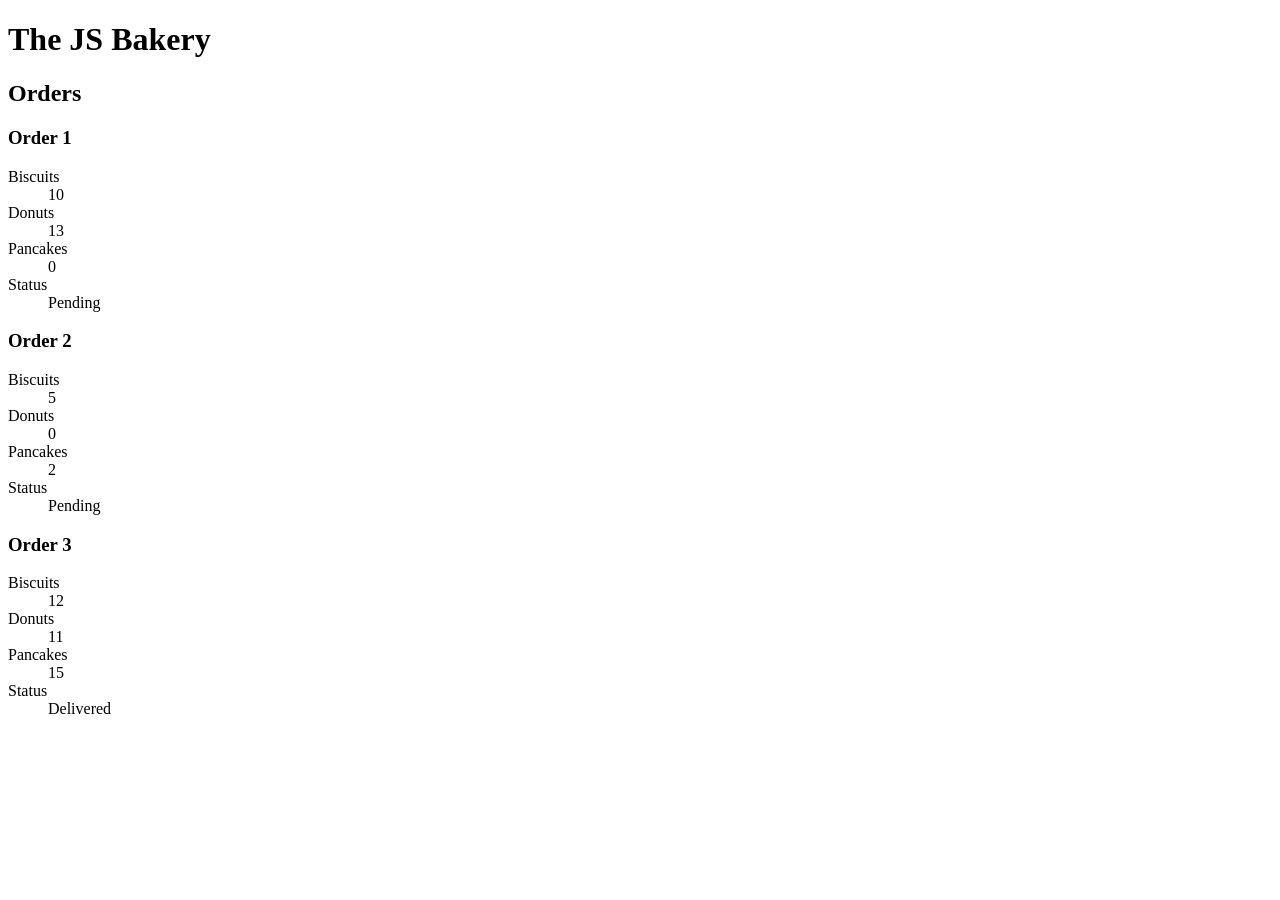
<file: 2.Inter-Active-Webs/Projects/IWA11/index.html>
<!DOCTYPE html>
<html lang="en">

<head>
    <meta charset="UTF-8">
    <meta http-equiv="X-UA-Compatible" content="IE=edge">
    <meta name="viewport" content="width=device-width, initial-scale=1.0">
    <title>The JS Bakery</title>
    <script src="./script.js" defer></script>
</head>

<body>
    <h1>The JS Bakery</h1>

    <h2>Orders</h2>

    <section>
        <h3>Order 1</h3>

        <dl 
            data-key="order1" 
            data-biscuits="10" 
            data-donuts="13" 
            data-pancakes="0" 
            data-delivered="false"
        >
            <div class="biscuits">
                <dt>Biscuits</dt>
                <dd class="count">Loading...</dd>
            </div>

            <div class="donuts">
                <dt>Donuts</dt>
                <dd class="count">Loading...</dd>
            </div>

            <div class="pancakes">
                <dt>Pancakes</dt>
                <dd class="count">Loading...</dd>
            </div>

            <div class="status">
                <dt>Status</dt>
                <dd>Loading...</dd>
            </div>
        </dl>

    </section>

    <section>
        <h3>Order 2</h3>

        <dl 
            data-key="order2" 
            data-biscuits="5" 
            data-donuts="0" 
            data-pancakes="2" 
            data-delivered="false"
        >
            <div class="biscuits">
                <dt>Biscuits</dt>
                <dd class="count">Loading...</dd>
            </div>

            <div class="donuts">
                <dt>Donuts</dt>
                <dd class="count">Loading...</dd>
            </div>

            <div class="pancakes">
                <dt>Pancakes</dt>
                <dd class="count">Loading...</dd>
            </div>

            <div class="status">
                <dt>Status</dt>
                <dd>Loading...</dd>
            </div>
        </dl>
    </section>


    <section>
        <h3>Order 3</h3>

        <dl 
            data-key="order3" 
            data-biscuits="12" 
            data-donuts="11" 
            data-pancakes="15" 
            data-delivered="true"
        >
            <div class="biscuits">
                <dt>Biscuits</dt>
                <dd class="count">Loading...</dd>
            </div>

            <div class="donuts">
                <dt>Donuts</dt>
                <dd class="count">Loading...</dd>
            </div>

            <div class="pancakes">
                <dt>Pancakes</dt>
                <dd class="count">Loading...</dd>
            </div>

            <div class="status">
                <dt>Status</dt>
                <dd>Loading...</dd>
            </div>
        </dl>
    </section>
</body>

</html>
</file>
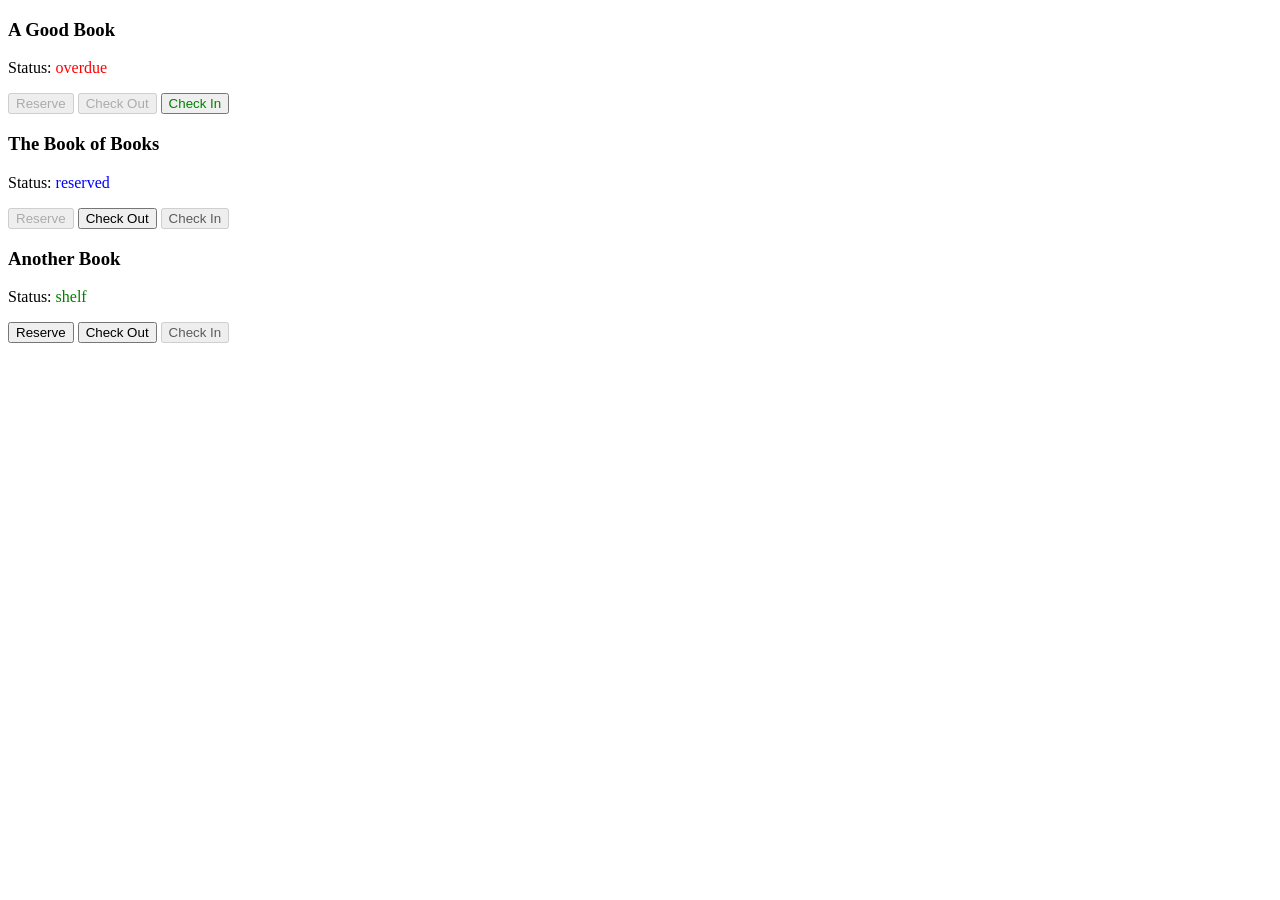
<file: 2.Inter-Active-Webs/Projects/IWA12/index.html>
<!DOCTYPE html>
<html lang="en">
  <head>
    <meta charset="UTF-8" />
    <meta http-equiv="X-UA-Compatible" content="IE=edge" />
    <meta name="viewport" content="width=device-width, initial-scale=1.0" />
    <title>LMS Pro</title>
    <script src="./scripts.js" defer></script>
  </head>
  <body>
    <div id="book1">
      <h3>A Good Book</h3>
      <p>Status: <span class="status" style="color: purple">overdue</span></p>
      <button class="reserve">Reserve</button>
      <button class="checkout">Check Out</button>
      <button class="checkin" style="color: green">Check In</button>
    </div>

    <div id="book2">
      <h3>The Book of Books</h3>
      <p>Status: <span class="status" style="color: purple">reserved</span></p>
      <button class="reserve">Reserve</button>
      <button class="checkout">Check Out</button>
      <button class="checkin" style="color: green">Check In</button>
    </div>
    
    <div id="book3">
      <h3>Another Book</h3>
      <p>Status: <span class="status" style="color: purple">shelf</span></p>
      <button class="reserve">Reserve</button>
      <button class="checkout">Check Out</button>
      <button class="checkin" style="color: green">Check In</button>
    </div>
  </body>
</html>
</file>
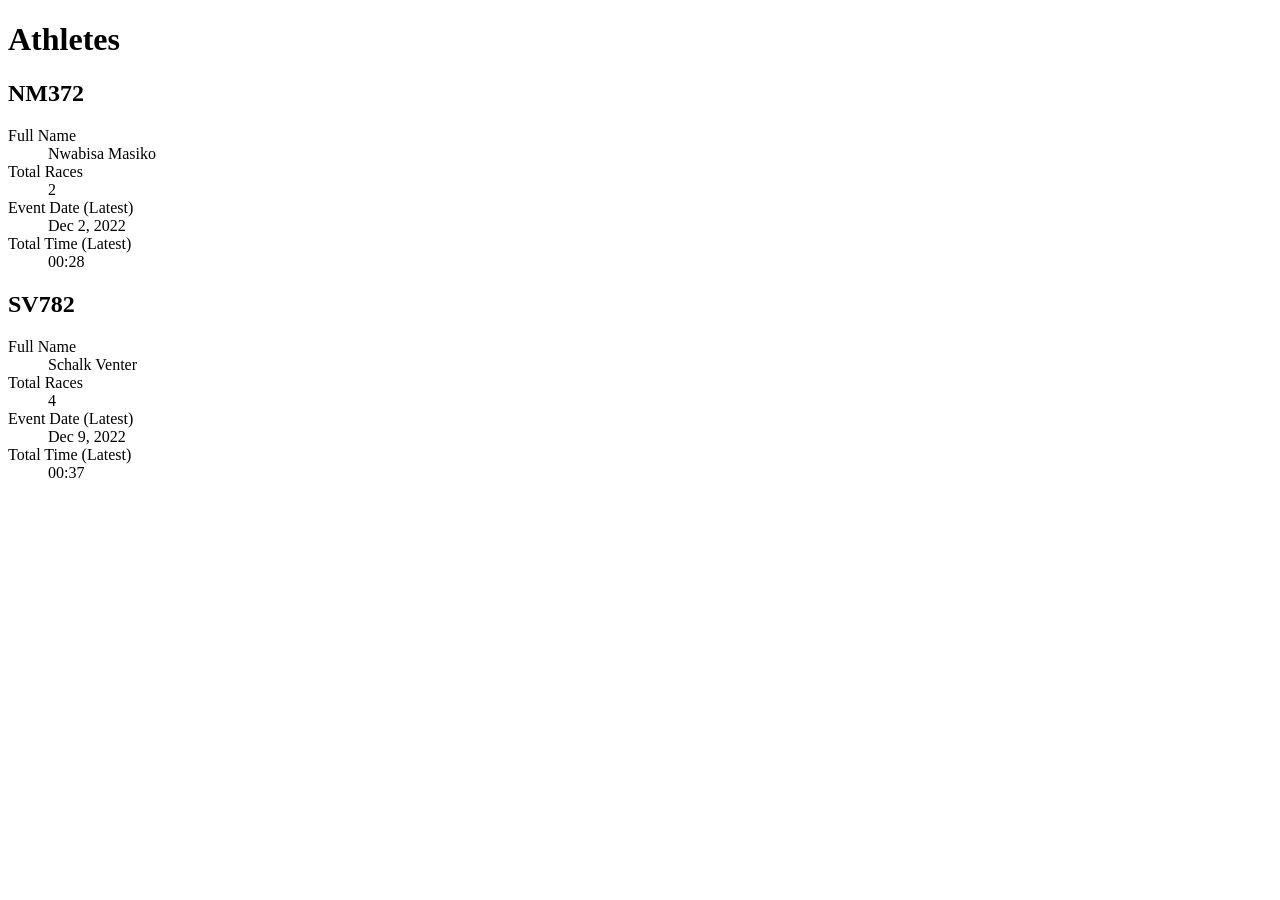
<file: 2.Inter-Active-Webs/Projects/IWA16/index.html>
<!DOCTYPE html>
<html lang="en">

<head>
  <meta charset="UTF-8">
  <meta http-equiv="X-UA-Compatible" content="IE=edge">
  <meta name="viewport" content="width=device-width, initial-scale=1.0">
  <title>Athletes</title>
  <script src="./script.js" defer type="module"></script>
</head>
  <body>
    <h1>Athletes</h1>

    <section data-athlete="NM372"></section>
    <section data-athlete="SV782"></section>
  </body>
</html>
</file>
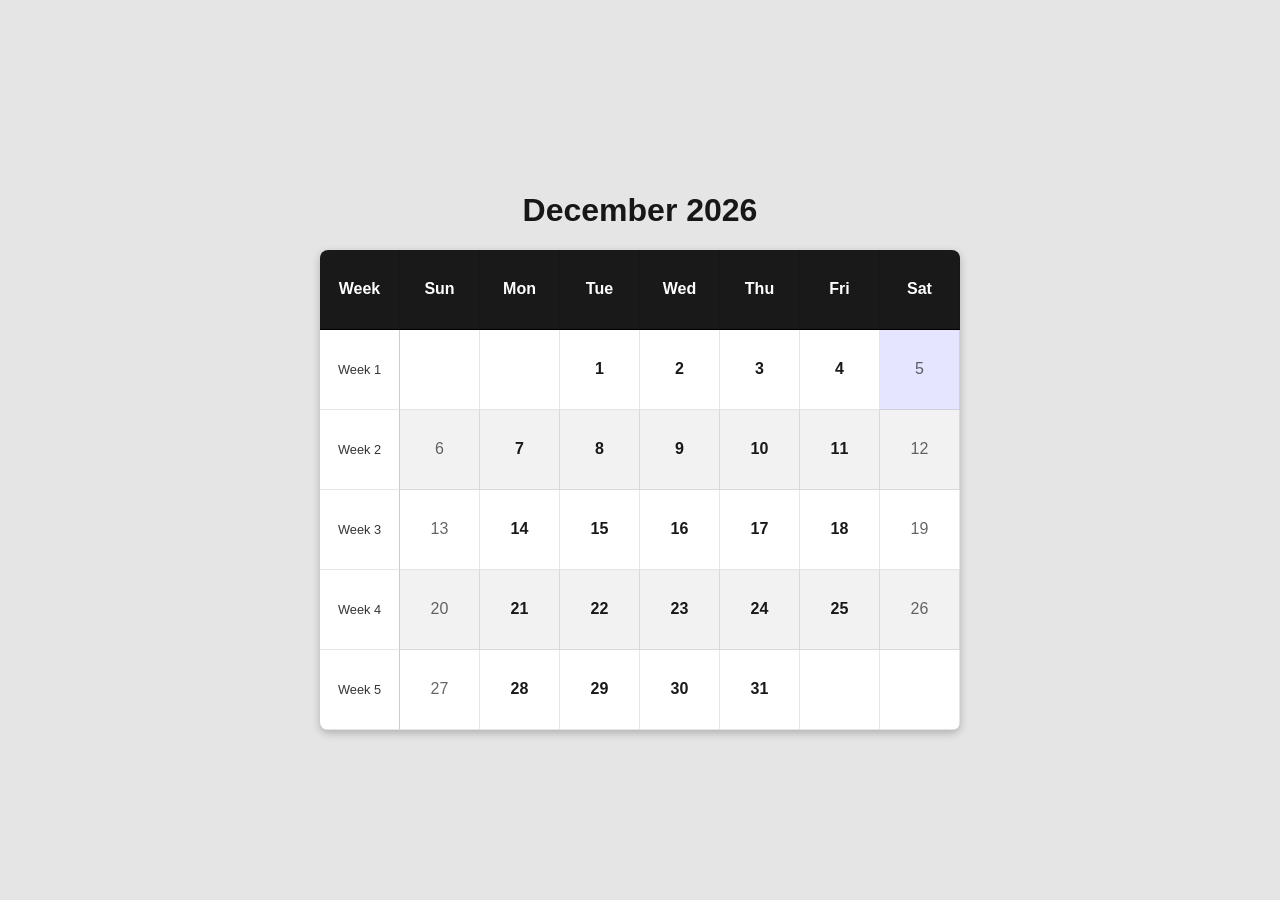
<file: 2.Inter-Active-Webs/Projects/IWA17/index.html>
<!DOCTYPE html>
<html lang="en">
    <head>
        <meta charset="UTF-8">
        <meta http-equiv="X-UA-Compatible" content="IE=edge">
        <meta name="viewport" content="width=device-width, initial-scale=1.0">
        <title>Calendar</title>
        <link rel="stylesheet" href="./stylesheet/styles.css">
        <script src="./script.js" defer type="module"></script>
    </head>

    <body>
        <h1 data-title>Loading...</h1>

        <table class="table">
            <thead>
                <tr>
                    <th class="table__cell table__cell_heading">Week</th>
                    <th class="table__cell table__cell_heading">Sun</th>
                    <th class="table__cell table__cell_heading">Mon</th>
                    <th class="table__cell table__cell_heading">Tue</th>
                    <th class="table__cell table__cell_heading">Wed</th>
                    <th class="table__cell table__cell_heading">Thu</th>
                    <th class="table__cell table__cell_heading">Fri</th>
                    <th class="table__cell table__cell_heading">Sat</th>
                </tr>
            </thead>

            <tbody data-content></tbody>
        </table>
    </body>
</html>
</file>
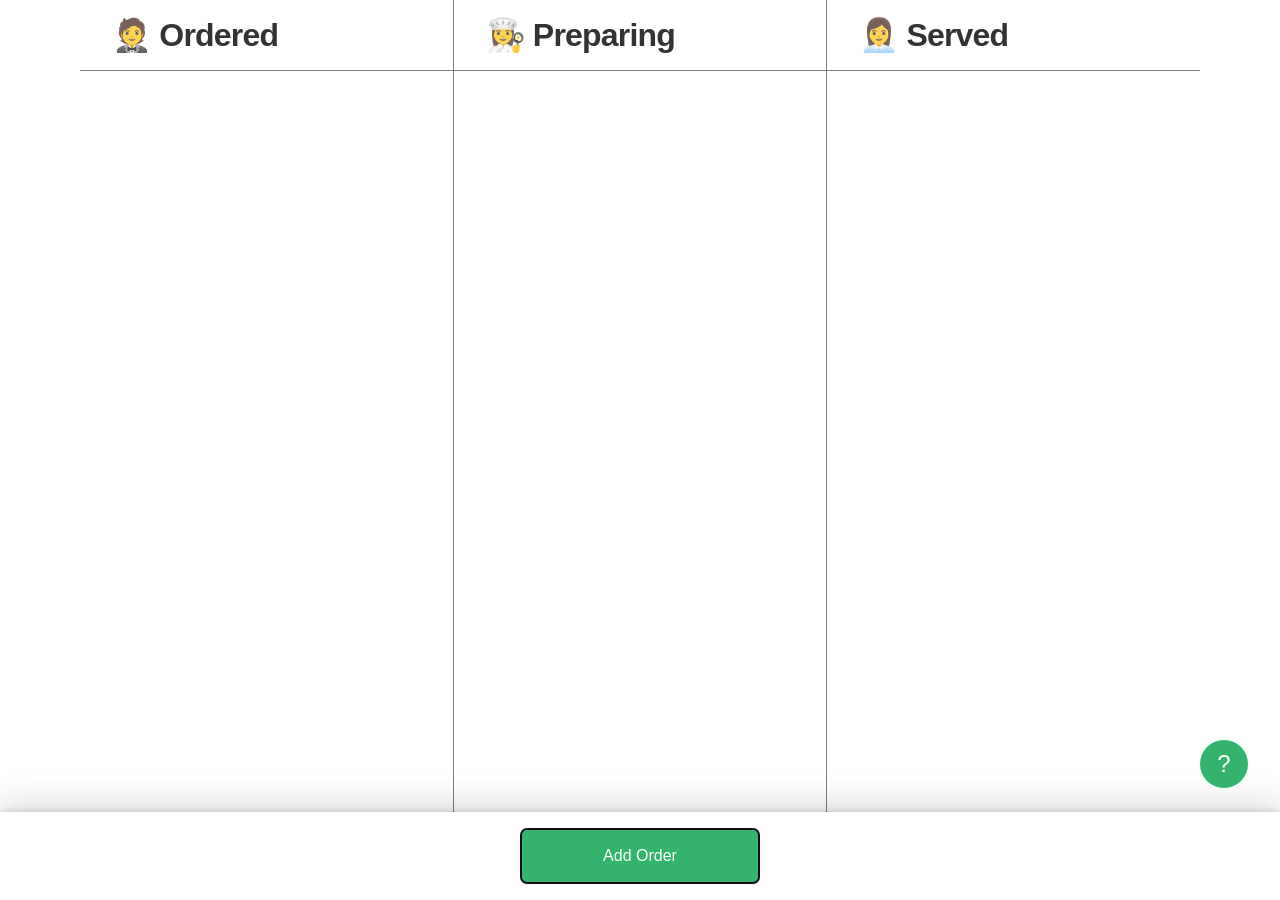
<file: 2.Inter-Active-Webs/Projects/IWA18/index.html>
<!DOCTYPE html>
<html lang="en">
  <head>
    <meta charset="UTF-8" />
    <meta http-equiv="X-UA-Compatible" content="IE=edge" />
    <meta name="viewport" content="width=device-width, initial-scale=1.0" />
    <title>Kitchen Express</title>
    <link rel="stylesheet" href="./styles.css" />
    <script src="./scripts.js" defer type="module"></script>
  </head>

  <body>
    <header class="actions">
      <h1 class="sr-only">Kitchen Express</h1>
      <div class="actions__inner">
        <button class="button button_primary" data-add>Add Order</button>
      </div>
    </header>

    <dialog class="overlay" data-help-overlay>
      <h2 class="overlay__title">Help</h2>
      <p><strong>To use the app, you can start by adding a new order by clicking the "add order" button.</strong></p>
      <p>You can view and update orders by selecting them directly from the list. Inside the order, you can manually change information associated with an order or update its status. However, note that you can quickly change the status of an order by drag it between the three different columns with your mouse.</p>
      <div class="overlay__row">
        <button class="button" type="button" data-help-cancel>Close</button>
      </div>
    </dialog>

    <dialog class="overlay" data-add-overlay>
      <div class="overlay__top">
        <h2 class="overlay__title">Add Order</h2>
      </div>

      <form class="overlay__form" data-add-form id="add-form">
        <label class="overlay__field">
          <div class="overlay__label">Item</div>
          <input class="overlay__input" data-add-title name="title" required>
        </label>

        <label class="overlay__field">
          <div class="overlay__label">Table</div>
          <select class="overlay__input overlay__input_select" data-add-table name="table"></select>
        </label>

      </form>
      <div class="overlay__row">
        <button class="button" type="button" data-add-cancel>Cancel</button>
        <button class="button button_primary" type="submit" form="add-form">Add</button>
      </div>
    </dialog>

    <dialog class="overlay" data-edit-overlay>
      <div class="overlay__top">
        <h2 class="overlay__title">Edit Order</h2>
        <button class="overlay__delete" data-edit-delete>Delete</button>
      </div>

      <form class="overlay__form" data-edit-form id="edit-form">
        <input hidden name="id" data-edit-id>

        <label class="overlay__field">
          <div class="overlay__label">Item</div>
          <input class="overlay__input" data-edit-title name="title" required>
        </label>

        <label class="overlay__field">
          <div class="overlay__label">Table</div>
          <select class="overlay__input overlay__input_select" data-edit-table name="table"></select>
        </label>

        <label class="overlay__field">
          <div class="overlay__label">Status</div>

          <select class="overlay__input overlay__input_select" data-edit-column name="column">
            <option value="ordered">Ordered</option>
            <option value="preparing">Preparing</option>
            <option value="served">Served</option>
          </select>
        </label>

      </form>
      <div class="overlay__row">
        <button class="button" type="button" data-edit-cancel>Cancel</button>
        <button class="button button_primary" type="submit" form="edit-form">Update</button>
      </div>
    </dialog>

    <h2 class="sr-only">Orders</h2>

    <div class="grid" data-grid>
      <section class="grid__column" data-area="ordered">
        <h2 class="grid__title">🤵 Ordered</h2>
        <div class="grid__content" data-column="ordered"></div>
      </section>

      <section class="grid__column" data-area="preparing">
        <h2 class="grid__title">👩‍🍳 Preparing</h2>
        <div class="grid__content" data-column="preparing"></div>
      </section>

      <section class="grid__column grid__column_last" data-area="served">
        <h2 class="grid__title">👩‍💼 Served</h2>
        <div class="grid__content" data-column="served"></div>
      </section>
    </div>

    <button class="help" data-help>?</button>
    <div class="backdrop"></div>
  </body>
</html>
</file>
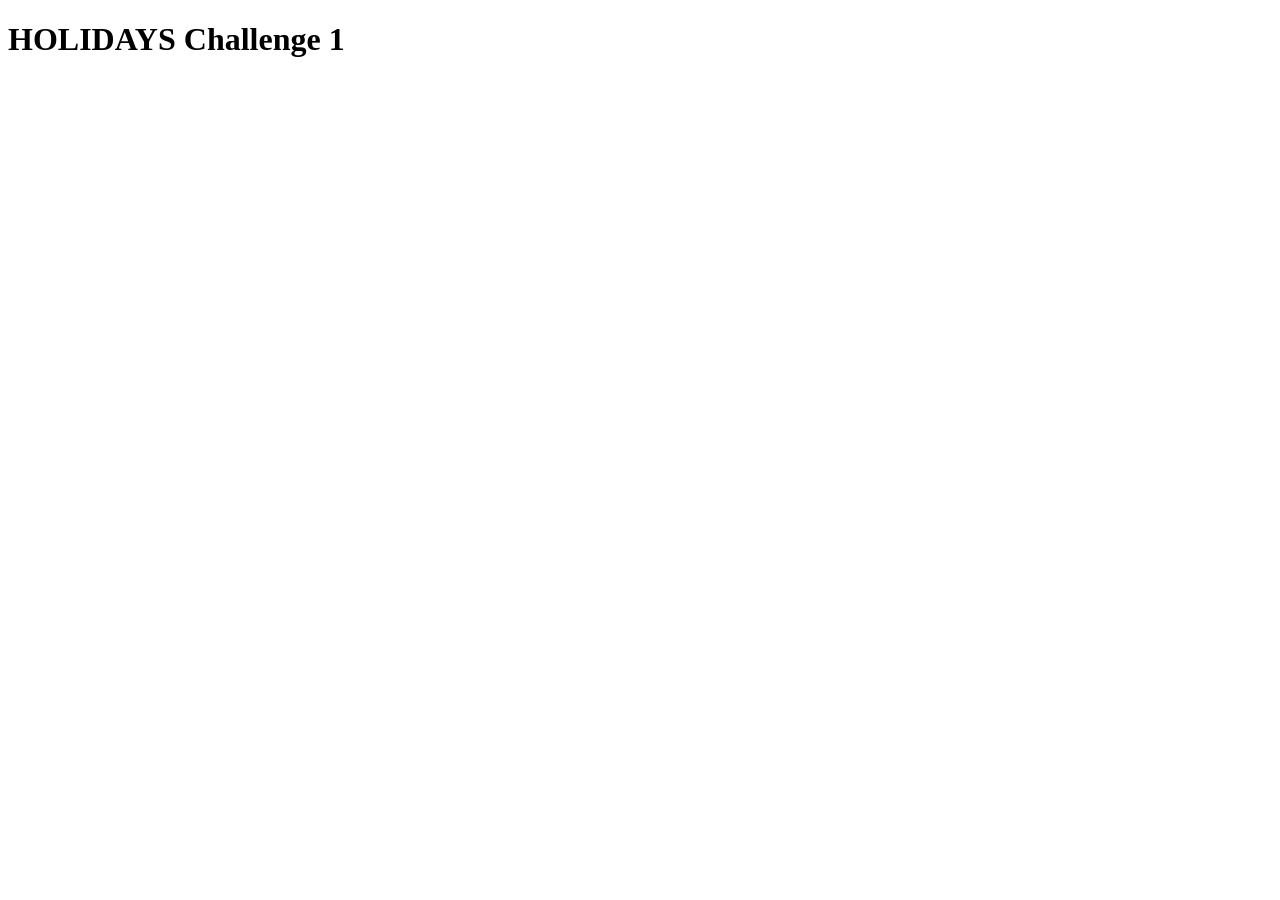
<file: 2.Inter-Active-Webs/Projects/IWA4/index.html>
<!DOCTYPE html>
<html lang="en">
<head>
    <meta charset="UTF-8">
    <meta http-equiv="X-UA-Compatible" content="IE=edge">
    <meta name="viewport" content="width=device-width, initial-scale=1.0">
    <script src="./script.js"></script>
    <title>Document</title>
</head>
<body>
    <h1>

        HOLIDAYS     Challenge 1

    </h1>
</body>
</html>
</file>
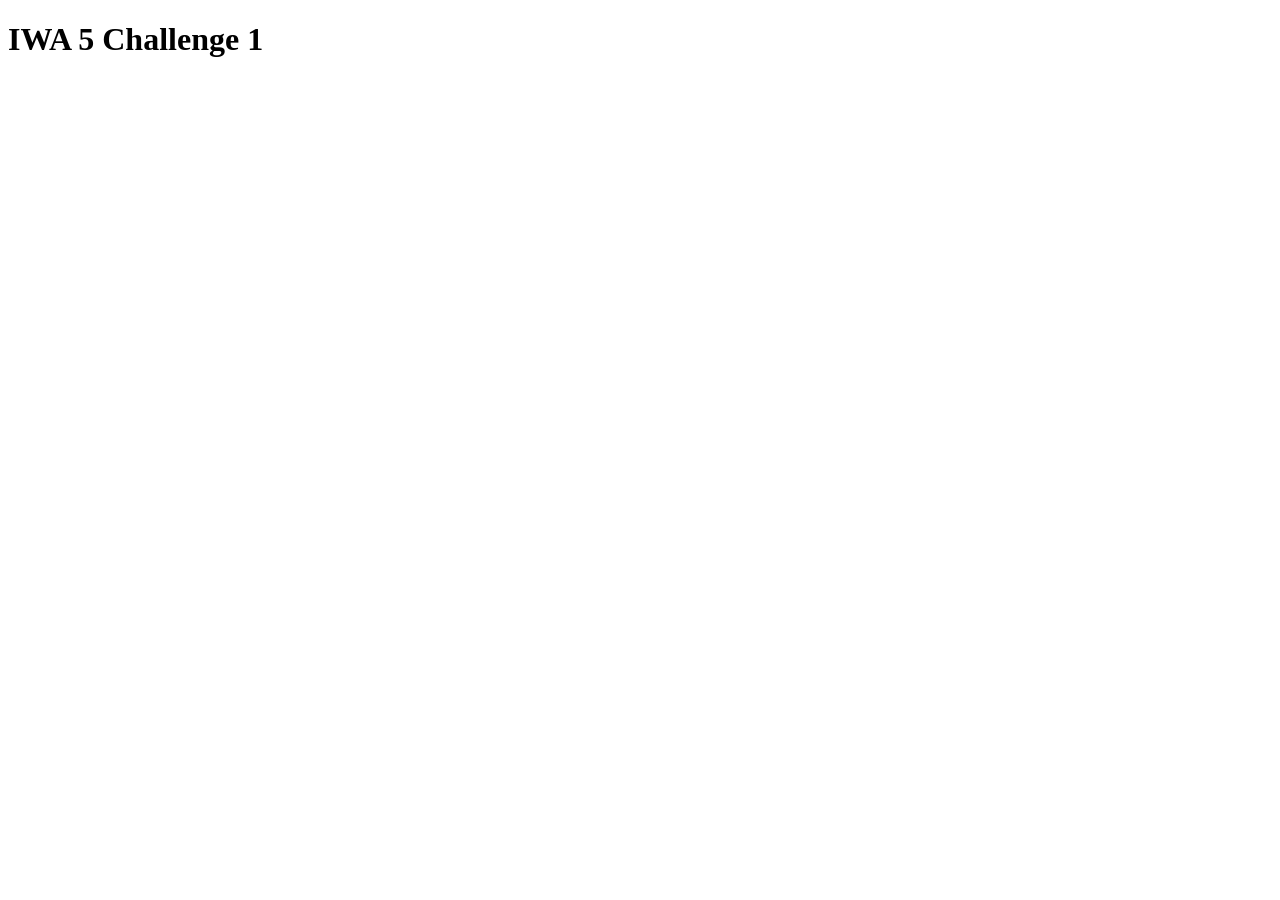
<file: 2.Inter-Active-Webs/Projects/IWA5/index.html>
<!DOCTYPE html>
<html lang="en">
<head>
    <meta charset="UTF-8">
    <meta http-equiv="X-UA-Compatible" content="IE=edge">
    <meta name="viewport" content="width=device-width, initial-scale=1.0">
    <script src="./script2.js" defer></script>
    <title>IWA5</title>
</head>
<body>
    <h1>

        IWA 5 Challenge 1

    </h1>
</body>
</html>
</file>
<file: 2.Inter-Active-Webs/Projects/IWA17/stylesheet/styles.css>
* {
  box-sizing: border-box;
}

body {
  margin: 0;
  display: flex;
  align-items: center;
  justify-content: center;
  min-height: 100vh;
  flex-direction: column;
  font-family: sans-serif;
  background: rgba(0, 0, 0, 0.1);
  color: rgba(0, 0, 0, 0.9);
}

.table {
  box-shadow: rgba(0, 0, 0, 0.24) 0px 3px 8px;
  white-space: nowrap;
  border-spacing: 0;
  border-radius: 8px;
  overflow: hidden;
  background: rgba(255, 255, 255, 1);
}

.table__cell {
  width: 5rem;
  height: 5rem;
  align-items: center;
  justify-content: center;
  border-collapse: collapse;
  border-right: 1px solid rgb(0, 0, 0, 0.1);
  border-bottom: 1px solid rgb(0, 0, 0, 0.1);
  text-align: center;
  font-weight: bold;
}

.table__cell_heading {
  border-bottom: 1px solid rgb(0, 0, 0, 1);
  background: rgba(0, 0, 0, 0.9);
  color: white;
}

.table__cell_today {
  color: blue;
  background: rgba(0, 0, 255, 0.1);
}

.table__cell_sidebar {
  color: rgba(0, 0, 0, 0.8);
  border-right: 1px solid rgb(0, 0, 0, 0.2);
  font-weight: normal;
  font-size: 0.8rem;
}

.table__cell_weekend {
  font-weight: normal;
  color: rgba(0, 0, 0, 0.6);
}

.table__cell_alternate {
  background: rgba(0, 0, 0, 0.05);
}
</file>
<file: 2.Inter-Active-Webs/Projects/IWA18/styles.css>
@keyframes enter {
    0% {
      opacity: 0;
      transform: translateY(2rem);
    }
    100% {
      opacity: 1;
      transform: translateY(0);
    }
  }
  
  * {
    box-sizing: border-box;
  }
  
  body {
    margin: 0;
    min-height: 100vh;
    width: 100%;
    font-family: sans-serif;
    color: rgba(0, 0, 0, 0.9);
    padding: 0;
  }
  
  .sr-only {
    position:absolute;
    left:-10000px;
    top:auto;
    width:1px;
    height:1px;
    overflow:hidden;
  }
  
  .actions {
    display: flex;
    position: fixed;
    bottom: 0;
    left: 0;
    width: 100%;
    justify-content: center;
    align-items: center;
    margin: 0 auto;
    padding: 1rem;
    border-top: rgba(0, 0, 0, 1);
    box-shadow: rgba(0, 0, 0, 0.25) 0px 54px 55px,
      rgba(0, 0, 0, 0.12) 0px -12px 30px, rgba(0, 0, 0, 0.12) 0px 4px 6px,
      rgba(0, 0, 0, 0.17) 0px 12px 13px, rgba(0, 0, 0, 0.09) 0px -3px 5px;
    background: rgba(255, 255, 255, 1);
  }
  
  .actions__inner {
    width: 100%;
    max-width: 15rem;
  }
  
  .help {
    position: fixed;
    bottom: 7rem;
    right: 2rem;
    height: 3rem;
    width: 3rem;
    border-radius: 50%;
    background: rgba(0, 160, 70, 0.8);
    border-width: 0;
    cursor: pointer;
    font-size: 1.5rem;
    color: rgba(255, 255, 255, 1);
  }
  
  .help:hover {
    background: rgba(0, 160, 70, 1);
  }
  
  .grid {
    display: flex;
    width: 100%;
    max-width: 70rem;
    margin: 0 auto;
    overflow-x: scroll;
    min-height: 100vh;
  }
  
  .grid__column {
    width: 100%;
    min-width: 18rem;
    min-height: 100vh;
    height: 100%;
    border-right: 1px solid rgba(0, 0, 0, 0.5);
  }
  
  .grid__column_last {
    border-right-width: 0;
  }
  
  .grid__title {
    font-size: 2rem;
    margin: 0;
    padding: 1rem 2rem;
    border-bottom: 1px solid rgba(0, 0, 0, 0.5);
    letter-spacing: -0.05rem;
    color: rgba(0, 0, 0, 0.8);
  }
  
  .button {
    font-family: sans-serif;
    background-color: rgba(0, 160, 70, 0.1);
    transition: background-color 0.1s;
    border-width: 0;
    border-radius: 6px;
    height: 3.5rem;
    cursor: pointer;
    width: 50%;
    color: rgba(0, 160, 70, 1);
    font-size: 1rem;
    border: 1px solid rgba(0, 160, 70, 1);
    width: 100%;
  }
  
  .button_primary {
    background-color: rgba(0, 160, 70, 0.8);
    color: rgba(255, 255, 255, 1);
  }
  
  .button:hover {
    background-color: rgba(0, 160, 70, 0.2);
  }
  
  .button_primary:hover {
    background-color: rgba(0, 160, 70, 1);
  }
  
  .order {
    border-width: 0;
    width: 100%;
    font-family: sans-serif;
    padding: 0.5rem;
    cursor: pointer;
    text-align: left;
    height: 8rem;
    display: flex;
    flex-direction: column;
    align-items: flex-start;
    justify-content: center;
    border-radius: 2px;
    padding: 0 2rem;
    border: 1px solid rgba(0, 0, 0, 0);
    border-bottom-color: rgba(0, 0, 0, 0.1);
    user-select: none;
    animation-duration: 0.6s;
    animation-name: enter;
    cursor: move;
  }
  
  .order:hover {
    background: rgba(0, 160, 70, 0.05);
    border: 1px solid rgba(0, 160, 70, 1);
  }
  
  .order__title {
    margin: 0 0 0.5rem;
    font-weight: bold;
    display: -webkit-box;
    -webkit-line-clamp: 2;
    -webkit-box-orient: vertical;
    overflow: hidden;
    font-size: 1.25rem;
    color: rgba(0, 0, 0, 0.8);
  }
  
  .order__details {
    margin: 0;
  }
  
  .order__row {
    display: flex;
    font-size: 0.9rem;
    color: rgba(0, 0, 0, 0.5);
  }
  
  .order__value {
    margin-left: 0.25rem;
    font-weight: bold;
  }
  
  .overlay {
    position: fixed;
    bottom: 0;
    left: 0;
    width: 100%;
    border-width: 0;
    animation-name: enter;
    animation-duration: 0.6s;
    z-index: 10;
    background-color: rgba(255, 255, 255, 1);
    box-shadow: 0px 3px 3px -2px rgba(0, 0, 0, 0.2),
      0px 3px 4px 0px rgba(0, 0, 0, 0.14), 0px 1px 8px 0px rgba(0, 0, 0, 0.12);
  }
  
  @media (min-width: 30rem) {
    .overlay {
      max-width: 30rem;
      padding: 1rem 3rem 2rem;
      left: 0%;
      top: 0;
      border-radius: 8px;
    }
  }
  
  .overlay__form {
    padding-bottom: 0.5rem;
    margin: 0 auto;
  }
  
  .overlay__row {
    display: flex;
    gap: 0.5rem;
    padding-top: 1rem;
    margin: 0 auto;
    justify-content: center;
  }
  
  .overlay__input {
    width: 100%;
    margin-bottom: 0.5rem;
    background-color: rgba(0, 0, 0, 0.05);
    border-width: 0;
    border-radius: 6px;
    width: 100%;
    height: 4rem;
    color: rgba(0, 0, 0, 1);
    padding: 1rem 0.5rem 0 0.75rem;
    font-size: 1.1rem;
    font-weight: bold;
    font-family: Roboto, sans-serif;
    cursor: pointer;
  }
  
  .overlay__input_select {
    padding-left: 0.5rem;
  }
  
  .overlay__field {
    position: relative;
    display: block;
  }
  
  .overlay__label {
    position: absolute;
    top: 0.75rem;
    left: 0.75rem;
    font-size: 0.85rem;
    color: rgba(0, 0, 0, 0.4);
  }
  
  .overlay__input:hover {
    background-color: rgba(0, 0, 0, 0.1);
  }
  
  .overlay__title {
    padding: 1rem 0;;
    font-size: 2rem;
    font-weight: bold;
    line-height: 1;
    letter-spacing: -0.1px;
    max-width: 25rem;
    margin: 0.25rem 0 1rem;
  }
  
  .overlay__top {
    display: flex;
    justify-content: space-between;
    align-items: center;
  }
  
  .overlay__delete {
    color: rgba(0, 0, 0, 1);
    text-decoration: underline;
    background: none;
    border-width: 0;  
    cursor: pointer;
    border-radius: 4px;
    padding: 1rem;
  }
  
  .overlay__delete:hover {
    background: rgba(0, 0, 0, 0.1)
  }
  
  /* backdrop */
  
  .backdrop {
    display: none;
    background: rgba(0, 0, 0, 0.3);
    position: fixed;
    top: 0;
    left: 0;
    height: 100vh;
    width: 100vw;
  }
  
  .overlay[open] ~ .backdrop {
    display: block;
  }
</file>
